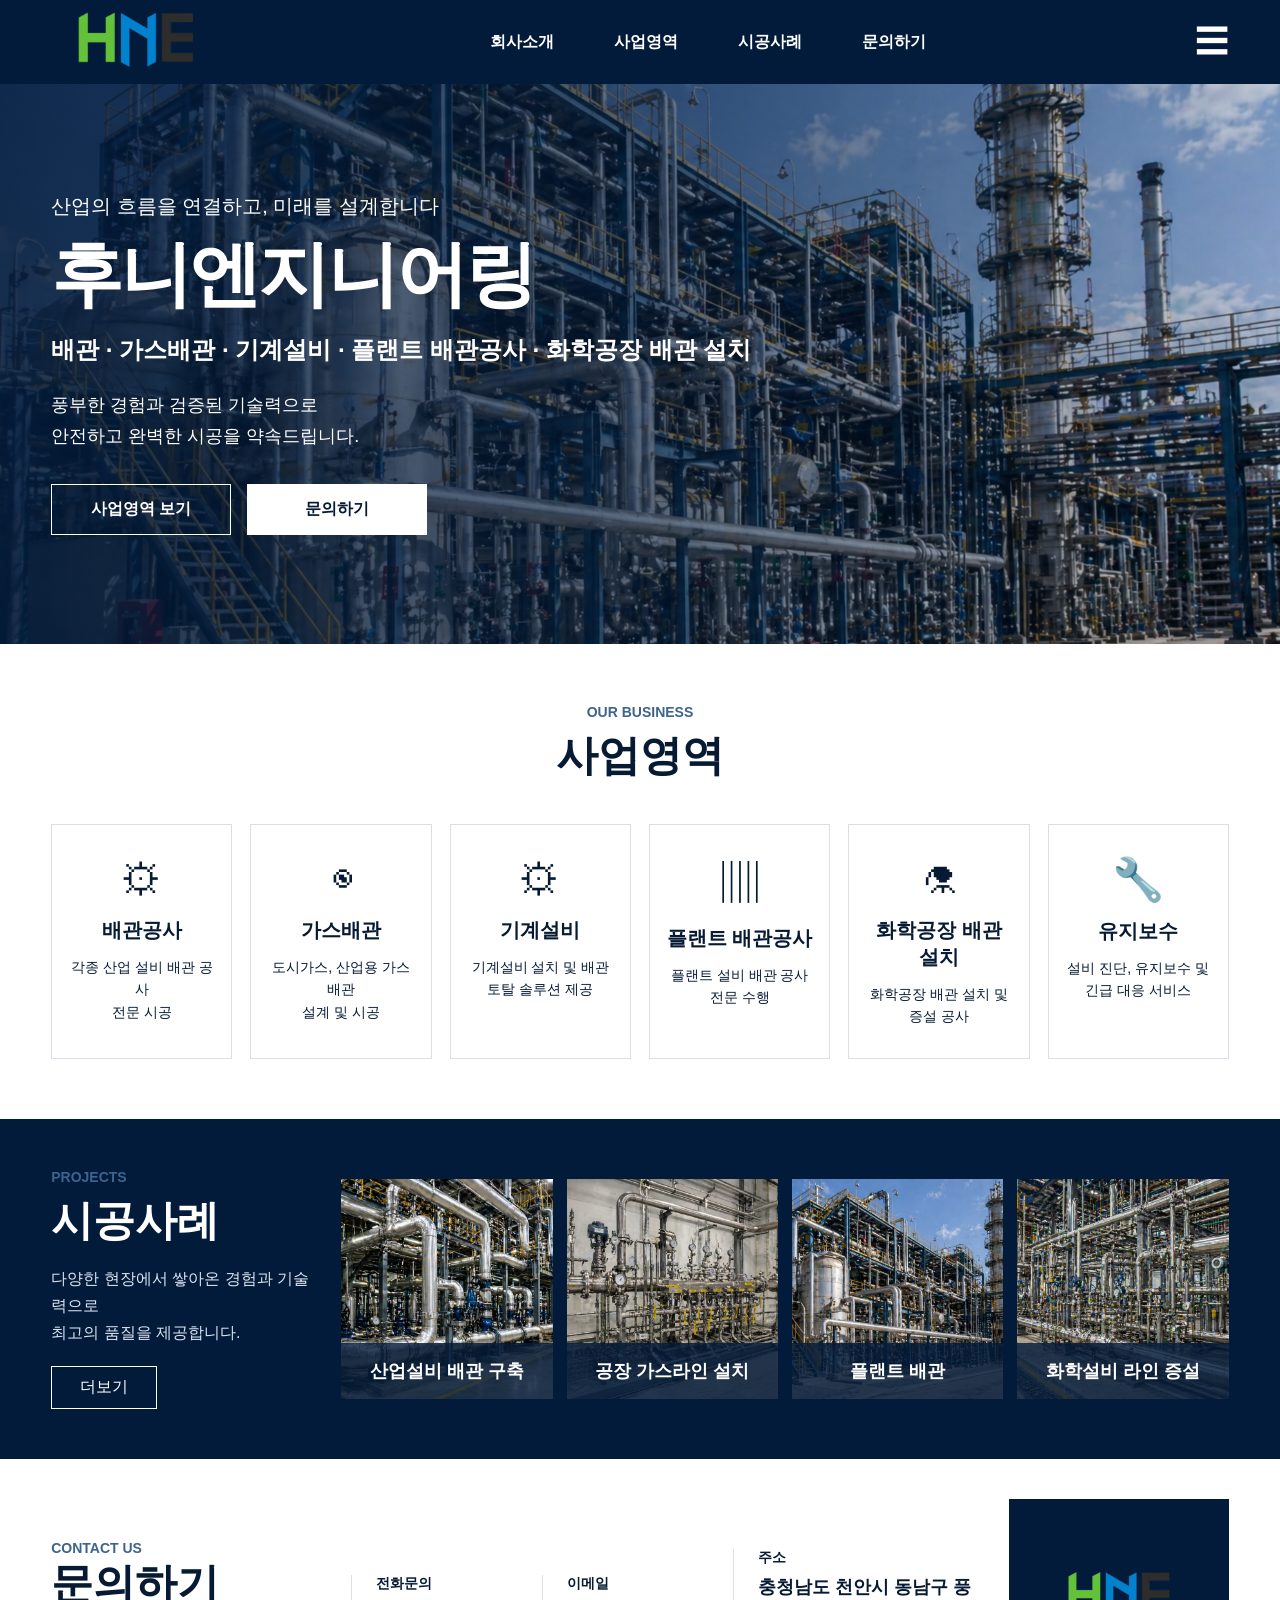
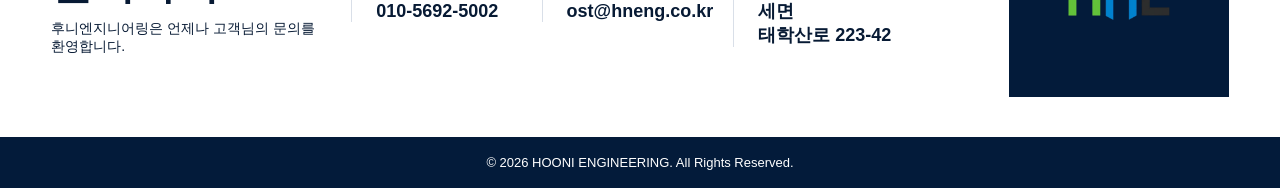
<file: index.html>
<!DOCTYPE html>
<html lang="ko">
<head>
<meta charset="UTF-8">
<meta name="viewport" content="width=device-width, initial-scale=1.0">

<meta name="naver-site-verification" content="6e9f8f15fe12fcf1b0f1f302327e2fa5f057cd78" />

<title>후니엔지니어링 | 자동용접 · TIG용접 · 가스배관 · 특수배관 전문</title>
<meta name="description" content="후니엔지니어링은 자동용접, TIG용접, 가스배관, 특수배관, 플랜트 배관공사, 화학공장 배관 설치 및 기계설비 시공 전문업체입니다. 충남 천안 기반 산업용 배관공사와 유지보수를 수행합니다.">
<meta name="keywords" content="후니엔지니어링, HNE, 자동용접, TIG용접, GTAW용접, 가스배관, 산업용 가스배관, 특수배관, 플랜트 배관공사, 배관공사, 기계설비, 화학공장 배관 설치, 화학설비 라인 증설, 산업설비 배관, 공장 배관, 천안 배관공사, 충남 배관공사, Swagelok, 스웨즈락, 고순도 배관, 배관 유지보수">
<meta name="author" content="후니엔지니어링">
<meta name="robots" content="index, follow">
<meta name="googlebot" content="index, follow">
<meta name="naverbot" content="index, follow">
<meta name="Yeti" content="index, follow">
<link rel="canonical" href="https://hneng.co.kr/">

<meta property="og:type" content="website">
<meta property="og:site_name" content="후니엔지니어링">
<meta property="og:title" content="후니엔지니어링 | 자동용접 · TIG용접 · 가스배관 · 특수배관 전문">
<meta property="og:description" content="자동용접, TIG용접, 가스배관, 특수배관, 플랜트 배관공사, 화학공장 배관 설치 전문업체 후니엔지니어링입니다.">
<meta property="og:url" content="https://hneng.co.kr/">
<meta property="og:image" content="https://hneng.co.kr/assets/hero.jpg">

<meta name="twitter:card" content="summary_large_image">
<meta name="twitter:title" content="후니엔지니어링 | 자동용접 · TIG용접 · 가스배관 전문">
<meta name="twitter:description" content="가스배관, 특수배관, 플랜트 배관공사, TIG/GTAW 용접 전문 시공업체.">
<meta name="twitter:image" content="https://hneng.co.kr/assets/hero.jpg">

<script type="application/ld+json">
{
  "@context": "https://schema.org",
  "@type": "LocalBusiness",
  "name": "후니엔지니어링",
  "alternateName": "HNE",
  "url": "https://hneng.co.kr/",
  "telephone": "010-5692-5002",
  "email": "ost@hneng.co.kr",
  "address": {
    "@type": "PostalAddress",
    "addressCountry": "KR",
    "addressRegion": "충청남도",
    "addressLocality": "천안시 동남구 풍세면",
    "streetAddress": "태학산로 223-42"
  },
  "description": "자동용접, TIG용접, GTAW용접, 가스배관, 특수배관, 플랜트 배관공사 및 화학공장 배관 설치 전문업체입니다.",
  "areaServed": ["천안", "충청남도", "대한민국"],
  "knowsAbout": ["자동용접", "TIG용접", "GTAW용접", "가스배관", "특수배관", "플랜트 배관공사", "화학공장 배관 설치", "기계설비"]
}
</script>

<style>
* {
  margin: 0;
  padding: 0;
  box-sizing: border-box;
}

body {
  font-family: Arial, "Noto Sans KR", sans-serif;
  color: #071a34;
  background: #fff;
}

a {
  text-decoration: none;
  color: inherit;
}

img {
  display: block;
  max-width: 100%;
}

.wrap {
  width: min(1400px, 92%);
  margin: 0 auto;
}

/* HEADER */

header {
  background: #031b3a;
  height: 84px;
}

.header-inner {
  height: 84px;
  display: flex;
  align-items: center;
  justify-content: space-between;
}

.logo {
  width: 170px;
}

nav {
  display: flex;
  gap: 60px;
  font-weight: 700;
  color: #fff;
}

.menu {
  font-size: 34px;
  color: #fff;
}

/* HERO */

.hero {
  height: 560px;
  background-image:
    linear-gradient(
      90deg,
      rgba(3, 27, 58, 0.88),
      rgba(3, 27, 58, 0.62),
      rgba(3, 27, 58, 0.15)
    ),
    url("./assets/hero.jpg?v=2");
  background-size: cover;
  background-position: center;
  background-repeat: no-repeat;
  display: flex;
  align-items: center;
}

.hero-content {
  color: #fff;
}

.hero-sub {
  font-size: 20px;
  margin-bottom: 18px;
  font-weight: 500;
}

.hero h1 {
  font-size: 72px;
  line-height: 1;
  margin-bottom: 24px;
  font-weight: 900;
  letter-spacing: -3px;
}

.hero-main {
  font-size: 24px;
  margin-bottom: 24px;
  font-weight: 700;
}

.hero-desc {
  font-size: 18px;
  line-height: 1.7;
  margin-bottom: 32px;
}

.btn-group {
  display: flex;
  gap: 16px;
}

.btn {
  width: 180px;
  padding: 14px 0;
  text-align: center;
  font-weight: 700;
  border: 1px solid #fff;
}

.btn.white {
  background: #fff;
  color: #071a34;
}

/* BUSINESS */

.business {
  padding: 60px 0;
  background: #fff;
  text-align: center;
}

.en {
  color: #3d648e;
  font-size: 14px;
  font-weight: 800;
}

h2 {
  font-size: 42px;
  margin: 8px 0 40px;
}

.biz-grid {
  display: grid;
  grid-template-columns: repeat(6, 1fr);
  gap: 18px;
}

.biz-card {
  border: 1px solid #d9dfe8;
  padding: 30px 15px;
  min-height: 180px;
}

.biz-icon {
  font-size: 42px;
  margin-bottom: 14px;
}

.biz-card h3 {
  font-size: 20px;
  margin-bottom: 12px;
}

.biz-card p {
  font-size: 14px;
  line-height: 1.6;
}

/* PROJECT */

.projects {
  background: #031b3a;
  color: #fff;
  padding: 50px 0;
}

.project-wrap {
  display: grid;
  grid-template-columns: 260px 1fr;
  gap: 30px;
  align-items: center;
}

.project-left h2 {
  color: #fff;
  text-align: left;
  margin-bottom: 16px;
}

.project-left p {
  line-height: 1.7;
  color: #dbe5f2;
}

.more-btn {
  display: inline-block;
  margin-top: 20px;
  padding: 10px 28px;
  border: 1px solid #fff;
}

.work-grid {
  display: grid;
  grid-template-columns: repeat(4, 1fr);
  gap: 14px;
}

.work-card {
  position: relative;
  overflow: hidden;
  height: 220px;
}

.work-card img {
  width: 100%;
  height: 100%;
  object-fit: cover;
}

.work-card h3 {
  position: absolute;
  left: 0;
  right: 0;
  bottom: 0;
  padding: 16px;
  margin: 0;
  background: rgba(3, 27, 58, 0.82);
  text-align: center;
  font-size: 18px;
}

/* CONTACT */

.contact {
  padding: 40px 0;
  background: #fff;
}

.contact-wrap {
  display: grid;
  grid-template-columns: 280px 1fr 1fr 1.5fr 220px;
  gap: 20px;
  align-items: center;
}

.contact h2 {
  text-align: left;
  margin: 0;
}

.contact-left p {
  margin-top: 8px;
  font-size: 14px;
}

.info {
  border-left: 1px solid #d9dfe8;
  padding-left: 24px;
}

.info strong {
  display: block;
  margin-bottom: 8px;
  font-size: 14px;
}

.info span,
.info a {
  font-size: 18px;
  font-weight: 700;
}

.footer-logo {
  background: #031b3a;
  padding: 24px;
}

.footer-logo img {
  width: 150px;
  margin: auto;
}

footer {
  background: #031b3a;
  color: #fff;
  text-align: center;
  padding: 18px;
  font-size: 13px;
}

/* MOBILE */

@media (max-width: 1000px) {
  .biz-grid {
    grid-template-columns: repeat(3, 1fr);
  }

  .work-grid {
    grid-template-columns: repeat(2, 1fr);
  }

  .project-wrap,
  .contact-wrap {
    grid-template-columns: 1fr;
  }
}

@media (max-width: 640px) {
  nav {
    display: none;
  }

  .biz-grid,
  .work-grid {
    grid-template-columns: 1fr;
  }

  .hero h1 {
    font-size: 46px;
  }

  .hero-main {
    font-size: 18px;
  }
}
</style>
</head>

<body>

<header>
  <div class="wrap header-inner">
    <img class="logo" src="./assets/logo.png?v=2" alt="후니엔지니어링 HNE 로고" title="후니엔지니어링 HNE">

    <nav>
      <a href="#">회사소개</a>
      <a href="#">사업영역</a>
      <a href="#">시공사례</a>
      <a href="#">문의하기</a>
    </nav>

    <div class="menu">☰</div>
  </div>
</header>

<section class="hero">
  <div class="wrap hero-content">
    <div class="hero-sub">
      산업의 흐름을 연결하고, 미래를 설계합니다
    </div>

    <h1>후니엔지니어링</h1>

    <div class="hero-main">
      배관 · 가스배관 · 기계설비 · 플랜트 배관공사 · 화학공장 배관 설치
    </div>

    <div class="hero-desc">
      풍부한 경험과 검증된 기술력으로<br>
      안전하고 완벽한 시공을 약속드립니다.
    </div>

    <div class="btn-group">
      <a href="#" class="btn">사업영역 보기</a>
      <a href="#" class="btn white">문의하기</a>
    </div>
  </div>
</section>

<section class="business">
  <div class="wrap">
    <div class="en">OUR BUSINESS</div>
    <h2>사업영역</h2>

    <div class="biz-grid">
      <div class="biz-card">
        <div class="biz-icon">⚙</div>
        <h3>배관공사</h3>
        <p>각종 산업 설비 배관 공사<br>전문 시공</p>
      </div>

      <div class="biz-card">
        <div class="biz-icon">◉</div>
        <h3>가스배관</h3>
        <p>도시가스, 산업용 가스배관<br>설계 및 시공</p>
      </div>

      <div class="biz-card">
        <div class="biz-icon">⚙</div>
        <h3>기계설비</h3>
        <p>기계설비 설치 및 배관<br>토탈 솔루션 제공</p>
      </div>

      <div class="biz-card">
        <div class="biz-icon">▥</div>
        <h3>플랜트 배관공사</h3>
        <p>플랜트 설비 배관 공사<br>전문 수행</p>
      </div>

      <div class="biz-card">
        <div class="biz-icon">⚗</div>
        <h3>화학공장 배관 설치</h3>
        <p>화학공장 배관 설치 및<br>증설 공사</p>
      </div>

      <div class="biz-card">
        <div class="biz-icon">🔧</div>
        <h3>유지보수</h3>
        <p>설비 진단, 유지보수 및<br>긴급 대응 서비스</p>
      </div>
    </div>
  </div>
</section>

<section class="projects">
  <div class="wrap project-wrap">

    <div class="project-left">
      <div class="en">PROJECTS</div>
      <h2>시공사례</h2>
      <p>
        다양한 현장에서 쌓아온 경험과 기술력으로<br>
        최고의 품질을 제공합니다.
      </p>
      <a href="#" class="more-btn">더보기</a>
    </div>

    <div class="work-grid">

      <div class="work-card">
        <img src="./assets/work1.jpg?v=2" alt="후니엔지니어링 산업설비 배관 구축 및 배관공사" title="산업설비 배관 구축">
        <h3>산업설비 배관 구축</h3>
      </div>

      <div class="work-card">
        <img src="./assets/work2.jpg?v=2" alt="후니엔지니어링 공장 가스라인 설치 및 가스배관 시공" title="공장 가스라인 설치">
        <h3>공장 가스라인 설치</h3>
      </div>

      <div class="work-card">
        <img src="./assets/work3.jpg?v=2" alt="후니엔지니어링 플랜트 배관공사 및 특수배관 시공" title="플랜트 배관공사">
        <h3>플랜트 배관</h3>
      </div>

      <div class="work-card">
        <img src="./assets/work4.jpg?v=2" alt="후니엔지니어링 화학설비 라인 증설 및 화학공장 배관 설치" title="화학설비 라인 증설">
        <h3>화학설비 라인 증설</h3>
      </div>

    </div>
  </div>
</section>

<section class="contact">
  <div class="wrap contact-wrap">

    <div class="contact-left">
      <div class="en">CONTACT US</div>
      <h2>문의하기</h2>
      <p>후니엔지니어링은 언제나 고객님의 문의를 환영합니다.</p>
    </div>

    <div class="info">
      <strong>전화문의</strong>
      <a href="tel:01056925002">010-5692-5002</a>
    </div>

    <div class="info">
      <strong>이메일</strong>
      <a href="mailto:ost@hneng.co.kr">ost@hneng.co.kr</a>
    </div>

    <div class="info">
      <strong>주소</strong>
      <span>충청남도 천안시 동남구 풍세면<br>태학산로 223-42</span>
    </div>

    <div class="footer-logo">
      <img src="./assets/logo.png?v=2" alt="후니엔지니어링 HNE 로고" title="후니엔지니어링 HNE">
    </div>

  </div>
</section>

<footer>
  © 2026 HOONI ENGINEERING. All Rights Reserved.
</footer>

</body>
</html>
</file>
